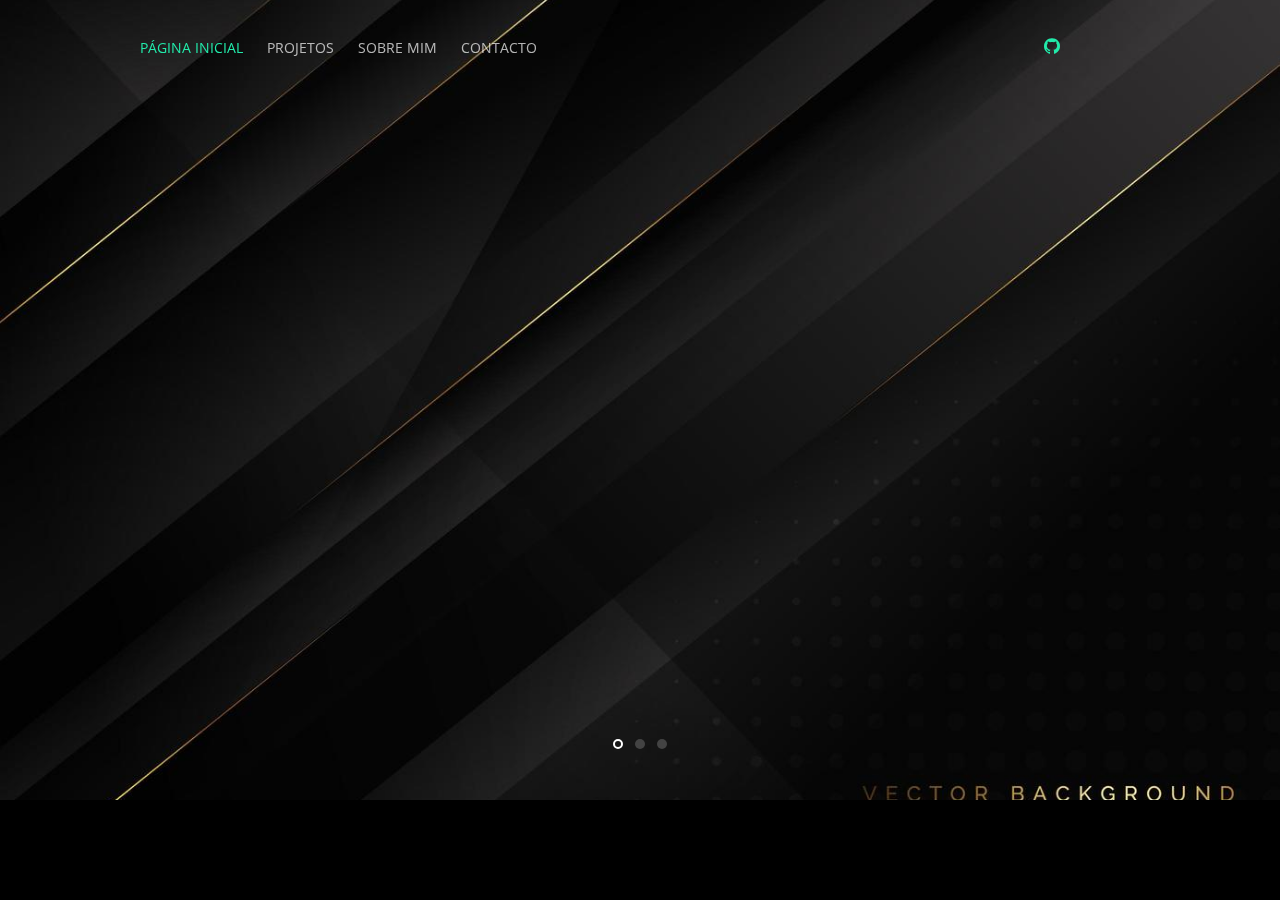
<file: index.html>
<!DOCTYPE html>

<html lang="en">

<head>
  <meta charset="utf-8">
  <meta name="viewport" content="width=device-width, initial-scale=1">
  <title>Portfolio | João Carreira</title>
  <meta name="description" content="Free Bootstrap Theme by uicookies.com">
  <meta name="keywords"
    content="free website templates, free bootstrap themes, free template, free bootstrap, free website template">

  <link href="https://fonts.googleapis.com/css?family=Open+Sans:300,400" rel="stylesheet">
  <link rel="stylesheet" href="css/styles-merged.css">
  <link rel="stylesheet" href="css/style.min.css">
  <link rel="stylesheet" href="css/custom.css">

  <!--[if lt IE 9]>
      <script src="js/vendor/html5shiv.min.js"></script>
      <script src="js/vendor/respond.min.js"></script>
    <![endif]-->
</head>

<body>

  <!-- START: header -->

  <div class="probootstrap-loader"></div>

  <header role="banner" class="probootstrap-header">
    <div class="container">

      <a href="#" class="probootstrap-burger-menu visible-xs"><i>Menu</i></a>
      <div class="mobile-menu-overlay"></div>

      <nav role="navigation" class="probootstrap-nav hidden-xs">
        <ul class="probootstrap-main-nav">
          <li class="active"><a href="index.html">Página Inicial</a></li>
          <li><a href="projects.html">Projetos</a></li>
          <li><a href="about.html">Sobre Mim</a></li>
          <li><a href="contact.html">Contacto</a></li>
        </ul>
        <ul class="probootstrap-right-nav hidden-xs">
          <li><a href="https://github.com/JoaoPCarreira" target="_blank"><i class="icon-github2"></i></a></li>
        </ul>
        <div class="extra-text visible-xs">
          <ul class="social-buttons">
            <li><a href="https://github.com/JoaoPCarreira" target="_blank"><i class="icon-github2"></i></a></li>
          </ul>
        </div>
      </nav>
    </div>
  </header>
  <!-- END: header -->
  <section class="probootstrap-slider flexslider">
    <ul class="slides">
      <li style="background-image: url(img/backgroundimg1.jpg);">
        <div class="container">
          <div class="row">
            <div class="col-md-12 text-center">
              <div class="slides-text probootstrap-animate">
                <h2>Projetos</h2>
                <p><a href="projects.html" target="_blank" class="btn btn-primary">Projetos</a></p>
              </div>
            </div>
          </div>
        </div>
      </li>
      <li style="background-image: url(img/backgroundimg1.jpg);">
        <div class="container">
          <div class="row">
            <div class="col-md-12 text-center">
              <div class="slides-text probootstrap-animate">
                <h2>Sobre mim</h2>
                <p><a href="about.html" target="_blank" class="btn btn-primary">Sobre mim</a></p>
              </div>
            </div>
          </div>
        </div>
      </li>
      <li style="background-image: url(img/backgroundimg1.jpg);">
        <div class="container">
          <div class="row">
            <div class="col-md-12 text-center">
              <div class="slides-text probootstrap-animate">
                <h2>Contacto</h2>
                <p><a href="contact.html" target="_blank" class="btn btn-primary">Contacto</a></p>
              </div>
            </div>
          </div>
        </div>
      </li>
    </ul>
  </section>

  <footer>
  </footer>

  <div class="gototop js-top">
    <a href="#" class="js-gotop"><i class="icon-chevron-thin-up"></i></a>
  </div>
  <script src="js/scripts.min.js"></script>
  <script src="js/main.min.js"></script>
  <script src="js/custom.js"></script>


</body>

</html>
</file>
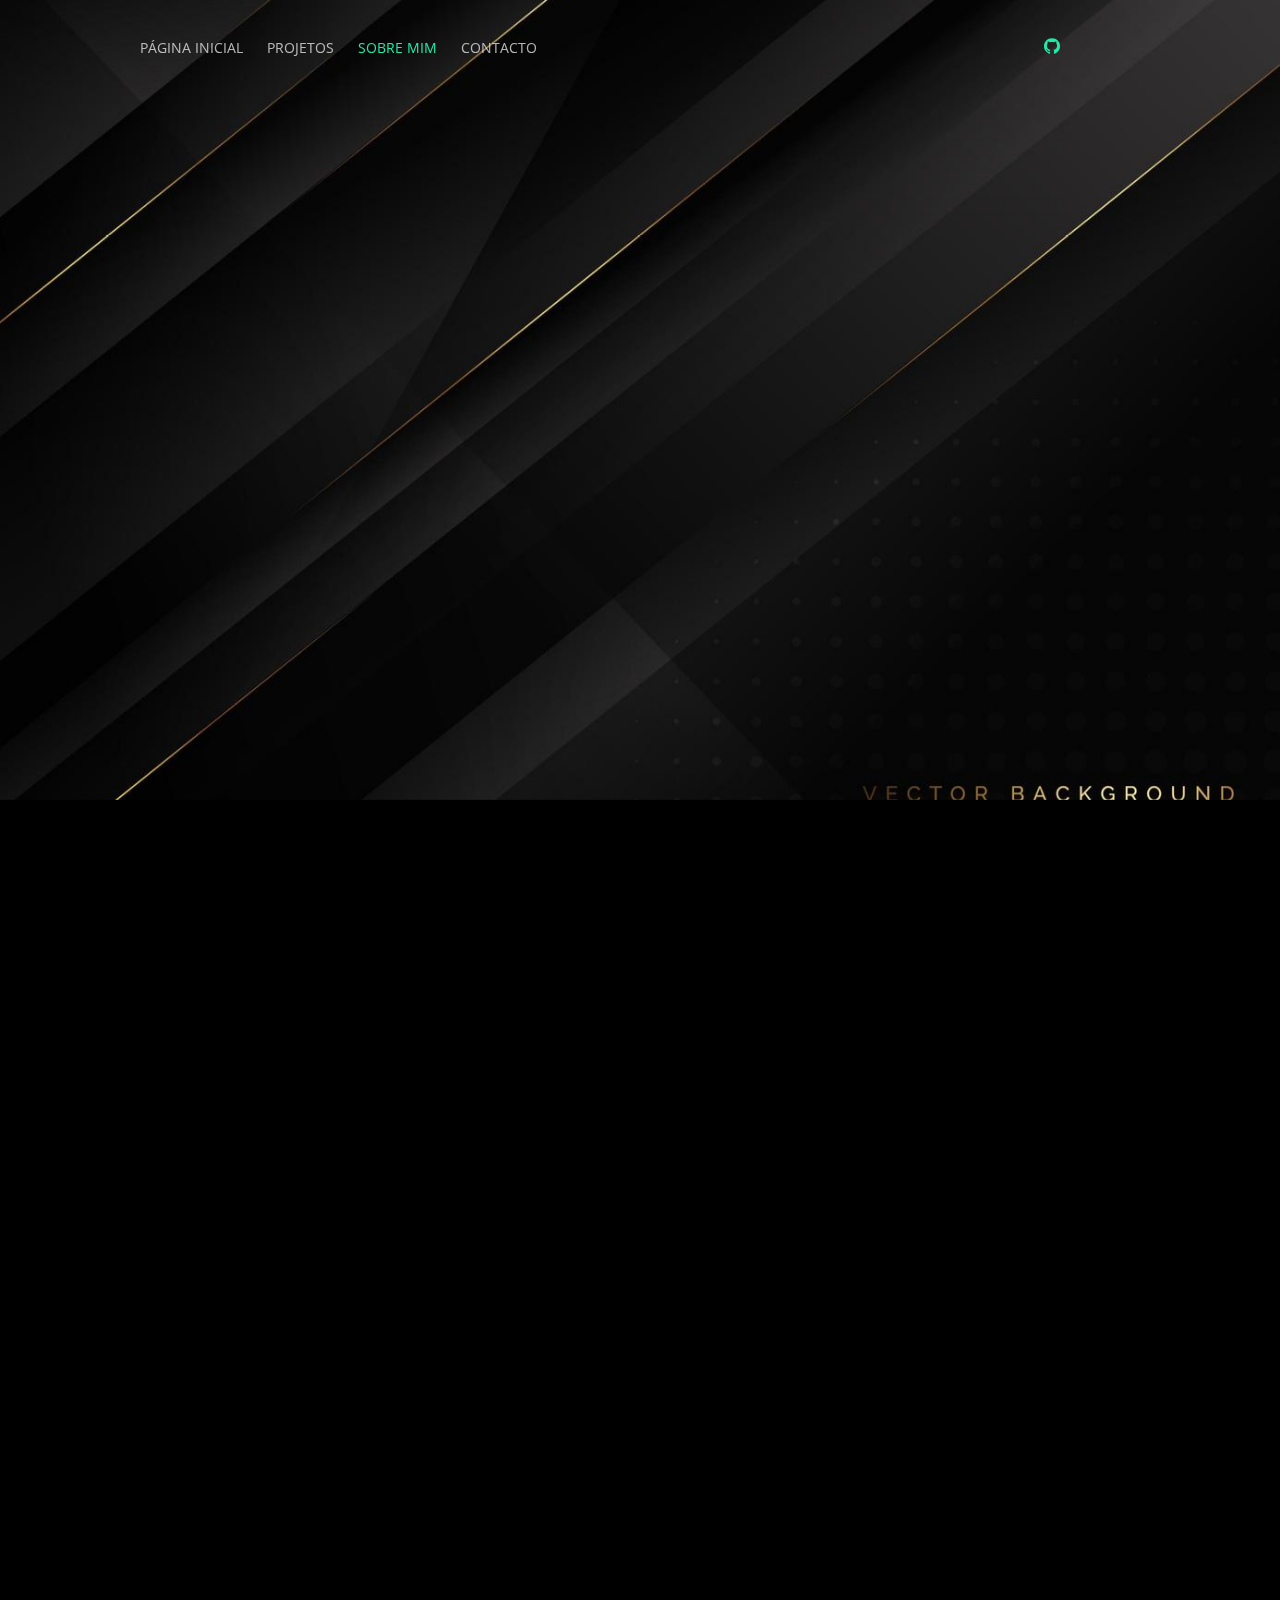
<file: about.html>
<!DOCTYPE html>
<html lang="en">

<head>
  <meta charset="utf-8">
  <meta name="viewport" content="width=device-width, initial-scale=1">
  <title>Portfolio | João Carreira</title>
  <meta name="description" content="Free Bootstrap Theme by uicookies.com">
  <meta name="keywords"
    content="free website templates, free bootstrap themes, free template, free bootstrap, free website template">

  <link href="https://fonts.googleapis.com/css?family=Open+Sans:300,400" rel="stylesheet">
  <link rel="stylesheet" href="css/styles-merged.css">
  <link rel="stylesheet" href="css/style.min.css">
  <link rel="stylesheet" href="css/custom.css">
  <link rel="stylesheet" href="css/joaocarreira.css">

  <!--[if lt IE 9]>
      <script src="js/vendor/html5shiv.min.js"></script>
      <script src="js/vendor/respond.min.js"></script>
    <![endif]-->
</head>

<body>

  <!-- START: header -->

  <div class="probootstrap-loader"></div>

  <header role="banner" class="probootstrap-header">
    <div class="container">

      <a href="#" class="probootstrap-burger-menu visible-xs"><i>Menu</i></a>
      <div class="mobile-menu-overlay"></div>

      <nav role="navigation" class="probootstrap-nav hidden-xs">
        <ul class="probootstrap-main-nav">
          <li><a href="index.html">Página Inicial</a></li>
          <li><a href="projects.html">Projetos</a></li>
          <li class="active"><a href="about.html">Sobre Mim</a></li>
          <li><a href="contact.html">Contacto</a></li>
        </ul>
        <ul class="probootstrap-right-nav hidden-xs">
          <li><a href="https://github.com/JoaoPCarreira" target="_blank"><i class="icon-github2"></i></a></li>
        </ul>
        <div class="extra-text visible-xs">
          <ul class="social-buttons">
            <li><a href="https://github.com/JoaoPCarreira" target="_blank"><i class="icon-github2"></i></a></li>
          </ul>
        </div>
      </nav>
    </div>
  </header>
  <!-- END: header -->
  <section class="probootstrap-slider flexslider">
    <ul class="slides">
      <li style="background-image: url(img/backgroundimg1.jpg);">
        <div class="container">
          <div class="row">
            <div class="col-md-12 text-center">
              <div class="slides-text probootstrap-animate">
                <h2>Sobre Mim</h2>
              </div>
            </div>
          </div>
        </div>
      </li>
    </ul>
  </section>
  <!-- END: slider  -->


  <section class="probootstrap-section">
    <div class="container">
      <div class="row">
      </div>

      <div class="row">
        <div class="col-md-4 probootstrap-animate">
          <div class="probootstrap-card probootstrap-person text-center">
            <div class="probootstrap-card-media">
              <img src="img/aboutmeimg.PNG" class="img-responsive" alt="joaoCarreira">
            </div>
            <div class="probootstrap-card-text">
              <h2 class="probootstrap-card-heading mb0">João Carreira</h2>
              <p><small>Estudante</small></p>
              <ul class="probootstrap-social">
                <li><a href="https://github.com/JoaoPCarreira" target="_blank"><i class="icon-github2"></i></a>
                </li>
              </ul>
            </div>
          </div>
        </div>
        <div class="col-md-8 probootstrap-animate">
          <div class="probootstrap-card probootstrap-person text-left">
            <div class="probootstrap-card-text">

              <i class="icon-chevron-with-circle-right">
                <span class="aboutmetextcolor">Sou o João Carreira, vivo na Serra D'el Rei e frequento o Curso
                  Profissional Técnico de
                  Gestão e Programação de Sistemas Informáticos na Escola Secundária Raul Proença.
                </span>
              </i>
              <br>
              <i class="icon-chevron-with-circle-right">
                <span class="aboutmetextcolor"><strong>Idade:</strong> 18 anos.</span>
              </i>
              <br>
              <i class="icon-chevron-with-circle-right">
                <span class="aboutmetextcolor">
                  <strong>Localidade:</strong> Serra D'el Rei.
                </span>

              </i>
              <br>
              <i class="icon-chevron-with-circle-right">
                <span class="aboutmetextcolor">
                  <strong>Hobbies:</strong> Jogar VideoJogos.
                </span>
              </i>
              <br>
              <i class="icon-chevron-with-circle-right">
                <span class="aboutmetextcolor">
                  <strong>Email:</strong> joao.faleiro.carreira@gmail.com
                </span>
              </i>

            </div>
          </div>
        </div>
      </div>
  </section>



  <section class="probootstrap-section">
    <div class="container">
      <div class="row">
      </div>

      <div class="row">
        <div class="col-md-10 probootstrap-animate">
          <h1 class="workshops"><strong>WORKSHOPS</strong></h1>
          <div class="probootstrap-card probootstrap-person text-center">
            <div class="probootstrap-card-text">
              <div class="probootstrap-card-media">
                <img src="img/mochexlgamesworld.jpg" class="img-responsive" alt="mochexl">
              </div>
              <h2 class="probootstrap-card-heading mb0">Moche XL Games World</h2>
              <p>A Moche XL Games World é uma conferência de gaming mas durante esta conferência tive a oportunidade de
                ver uma sessão de como fazer um jogo em Unity em C#</p>
            </div>
          </div>
        </div>
      </div>

      <div class="row">
        <div class="col-md-10 probootstrap-animate">
          <div class="probootstrap-card probootstrap-person text-center">
            <div class="probootstrap-card-text">
              <div class="probootstrap-card-media">
                <img src="img/arduinoday.png" class="img-responsive" alt="arduinoday">
              </div>
              <h2 class="probootstrap-card-heading mb0">Arduino Day</h2>
              <p>O Arduino Day é um dia para participar em um evento ou organizar um para a comunidade. Em portugal, o
                instituto Politécnico de Tomar organizou a 7ª edição deste evento internacional com o objetivo de
                mostrar formas criativas de usar a tecnologia na sala de aula em qualquer nível de ensino.</p>
            </div>
          </div>
        </div>
      </div>



      <div class="row">
        <div class="col-md-10 probootstrap-animate">
          <div class="probootstrap-card probootstrap-person text-center">
            <div class="probootstrap-card-text">
              <div class="probootstrap-card-media">
                <img src="img/f1inschools.jpg" class="img-responsive" alt="f1inschools">
              </div>
              <h2 class="probootstrap-card-heading mb0">F1 in Schools</h2>
              <p>F1 in schools é uma competição internacional STEM para crianças em idade escolar, na qual grupos de
                3 a 6 alunos devem projetar e fabricar um carro em miniatura a partir do Bloco Modelo F1 oficial
                usando ferramentas de design CAD/ CAM</p>
            </div>
          </div>
        </div>
      </div>
  </section>


  <section class="probootstrap-section">
    <div class="container">
      <div class="row">
      </div>

      <div class="row">
        <div class="col-md-10 probootstrap-animate">
          <h1 class="workshops"><strong>Competências digitais</strong></h1>
          <div class="probootstrap-card probootstrap-person text-center">
            <div class="probootstrap-card-text">
              <ul class="listapontos">
                <li>
                  <h2 class="title-skills">Linguagens de Programação</h2>
                  <img src="img/skills/c.svg" alt="C" class="imgskills">
                  <img src="img/skills/csharp.svg" alt="csharp" class="imgskills">
                </li>
                <li>
                  <h2 class="title-skills">Desenvolvimento Web</h2>
                  <img src="img/skills/html5.svg" alt="html" class="imgskills">
                  <img src="img/skills/css3.svg" alt="css" class="imgskills">
                </li>
                <li>
                  <h2 class="title-skills">Base de Dados</h2>
                  <img src="img/skills/mysql.svg" alt="mysql" class="imgskills">
                </li>
                <li>
                  <h2 class="title-skills">IDE's</h2>
                  <img src="img/skills/visualstudio.svg" alt="visualstudio" class="imgskills">
                  <img src="img/skills/vscode.svg" alt="visualstudiocode" class="imgskills">
                  <img src="img/skills/atom.svg" alt="atom" class="imgskills">
                </li>

              </ul>
            </div>
          </div>
        </div>
  </section>

  <section class="probootstrap-section">
    <div class="container">
      <div class="row">
      </div>

      <div class="row">
        <div class="col-md-10 probootstrap-animate">
          <h1 class="workshops"><strong>Experiência Profissional</strong></h1>
          <div class="probootstrap-card probootstrap-person text-center">
            <div class="probootstrap-card-text">
              <p></p>
              <div class="probootstrap-card-media">
                <img src="img/infomais.png" class="img-responsive" alt="mochexl">
              </div>
              <h2 class="probootstrap-card-heading mb0">Infomais</h2>
              <p>Estive a estagiar nesta empresa, desde 1 de Maio até dia 2 de Julho. Nesta empresa fiz instalações e
                remoções de Software e montagem e reparação de Hardware.</p>
            </div>
          </div>
        </div>
  </section>


  <footer>
  </footer>


  <script src="js/scripts.min.js"></script>
  <script src="js/main.min.js"></script>
  <script src="js/custom.js"></script>

</body>

</html>
</file>
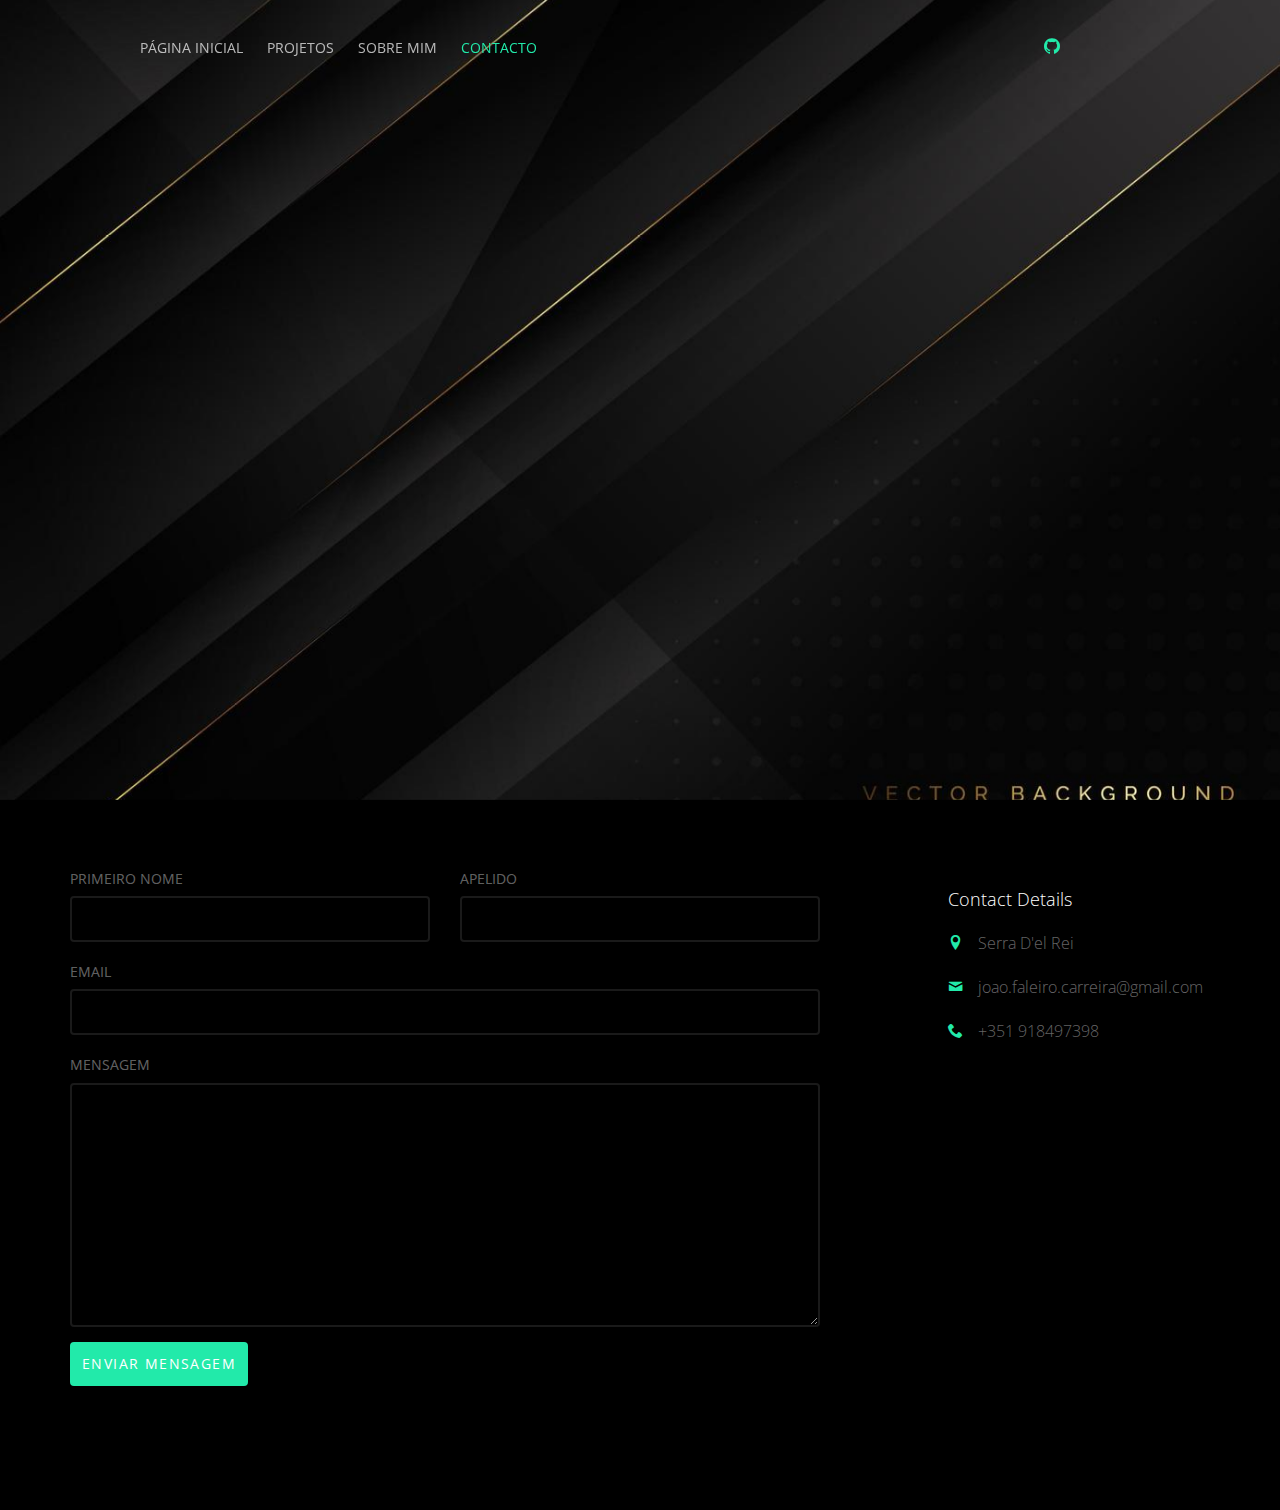
<file: contact.html>
<!DOCTYPE html>

<html lang="en">

<head>
  <meta charset="utf-8">
  <meta name="viewport" content="width=device-width, initial-scale=1">
  <title>Portfolio | João Carreira</title>
  <meta name="description" content="Free Bootstrap Theme by uicookies.com">
  <meta name="keywords"
    content="free website templates, free bootstrap themes, free template, free bootstrap, free website template">

  <link href="https://fonts.googleapis.com/css?family=Open+Sans:300,400" rel="stylesheet">
  <link rel="stylesheet" href="css/styles-merged.css">
  <link rel="stylesheet" href="css/style.min.css">
  <link rel="stylesheet" href="css/custom.css">

  <!--[if lt IE 9]>
      <script src="js/vendor/html5shiv.min.js"></script>
      <script src="js/vendor/respond.min.js"></script>
    <![endif]-->
</head>

<body>

  <!-- START: header -->

  <div class="probootstrap-loader"></div>

  <header role="banner" class="probootstrap-header">
    <div class="container">

      <a href="#" class="probootstrap-burger-menu visible-xs"><i>Menu</i></a>
      <div class="mobile-menu-overlay"></div>

      <nav role="navigation" class="probootstrap-nav hidden-xs">
        <ul class="probootstrap-main-nav">
          <li><a href="index.html">Página Inicial</a></li>
          <li><a href="projects.html">Projetos</a></li>
          <li><a href="about.html">Sobre Mim</a></li>
          <li class="active"><a href="contact.html">Contacto</a></li>
        </ul>
        <ul class="probootstrap-right-nav hidden-xs">
          <li><a href="https://github.com/JoaoPCarreira" target="_blank"><i class="icon-github2"></i></a></li>
        </ul>
        <div class="extra-text visible-xs">
          <ul class="social-buttons">
            <li><a href="https://github.com/JoaoPCarreira" target="_blank"><i class="icon-github2"></i></a></li>
          </ul>
        </div>
      </nav>
    </div>
  </header>
  <!-- END: header -->
  <section class="probootstrap-slider flexslider">
    <ul class="slides">
      <li style="background-image: url(img/backgroundimg1.jpg);">
        <div class="container">
          <div class="row">
            <div class="col-md-12 text-center">
              <div class="slides-text probootstrap-animate">
                <h2>Contacto</h2>
              </div>
            </div>
          </div>
        </div>
      </li>
    </ul>
  </section>
  <!-- END: slider  -->

  <section class="probootstrap-section">
    <div class="container">
      <div class="row">
        <div class="col-md-8">
          <form action="#" method="post" class="probootstrap-form mb60">
            <div class="row">
              <div class="col-md-6">
                <div class="form-group">
                  <label for="fname">Primeiro nome</label>
                  <input type="text" class="form-control" id="fname" name="fname">
                </div>
              </div>
              <div class="col-md-6">
                <div class="form-group">
                  <label for="lname">Apelido</label>
                  <input type="text" class="form-control" id="lname" name="lname">
                </div>
              </div>
            </div>
            <div class="form-group">
              <label for="email">Email</label>
              <input type="email" class="form-control" id="email" name="email">
            </div>
            <div class="form-group">
              <label for="message">Mensagem</label>
              <textarea cols="30" rows="10" class="form-control" id="message" name="message"></textarea>
            </div>
            <div class="form-group">
              <input type="submit" class="btn btn-primary" id="submit" name="submit" value="Enviar mensagem">
            </div>
          </form>
        </div>
        <div class="col-md-3 col-md-push-1">
          <h4>Contact Details</h4>
          <ul class="with-icon colored">
            <li><i class="icon-location2"></i> <span>Serra D'el Rei</span></li>
            <li><i class="icon-mail"></i><span>joao.faleiro.carreira@gmail.com</span></li>
            <li><i class="icon-phone2"></i><span>+351 918497398</span></li>
          </ul>
        </div>
      </div>
    </div>
  </section>

  <footer>

  </footer>


  <script src="js/scripts.min.js"></script>
  <script src="js/main.min.js"></script>
  <script src="js/custom.js"></script>

</body>

</html>
</file>
<file: css/custom.css>
/* Your custom css code goes here */
</file>
<file: css/joaocarreira.css>
span.aboutmetextcolor{
    color: #fff;
}

h1.workshops{
    text-align: center;
}


.title-skills {
    font-family: 'Lucida Sans', 'Lucida Sans Regular', 'Lucida Grande', 'Lucida Sans Unicode', Geneva, Verdana, sans-serif;
    padding-top: 20px;
    text-align: center;
}

.imgskills {
    width: 150px;
    height: auto;
    margin-right: 20px;

}

.listapontos{
    list-style-type: none;
}

.videonanoleaf{

}
</file>
<file: css/style.min.css>
/*!==============================
 * Theme Name: Haus
 * Theme URL: https://probootstrap.com/haus-free-real-estate-html5-website-template
 * Version: 1.0
 * Author: ProBootstrap.com
 * Author URL: https://probootstrap.com
 * License: Released for free under the Creative Commons Attribution 3.0 license (probootstrap.com/license)
 */.probootstrap-logo,body{font-family:"Open Sans",sans-serif}.btn,.probootstrap-footer-widget .heading{letter-spacing:.1em;text-transform:uppercase}@font-face{font-family:icomoon;src:url(../fonts/icomoon/icomoon.eot?1z9v6x);src:url(../fonts/icomoon/icomoon.eot?1z9v6x#iefix) format("embedded-opentype"),url(../fonts/icomoon/icomoon.ttf?1z9v6x) format("truetype"),url(../fonts/icomoon/icomoon.woff?1z9v6x) format("woff"),url(../fonts/icomoon/icomoon.svg?1z9v6x#icomoon) format("svg");font-weight:400;font-style:normal}html{overflow-x:hidden;font-size:1em}body{background:#000;font-size:16px;line-height:1.8;color:rgba(255,255,255,.4);font-weight:300}::selection{background:#000;color:#fff}::-moz-selection{background:#000;color:#fff}.page-title h1,.probootstrap-card .probootstrap-card-text .probootstrap-card-heading,.probootstrap-panel .panel .panel-title,.section-heading h2,.service .heading,.service.left-icon h3,h1,h2,h3,h4{margin:1.414em 0 .5em;line-height:1.2;font-weight:300;color:#fff}.page-title h1,h1{margin-top:0;font-size:1.602em}.section-heading h2,h2{font-size:1.424em}.probootstrap-card .probootstrap-card-text .probootstrap-card-heading,.service .heading,.service.left-icon h3,h3{font-size:1.266em}.probootstrap-panel .panel .panel-title,h4{font-size:1.125em}.font_small,small{font-size:.889em}figure,ol,p,ul{margin-bottom:1.3em}a{-webkit-transition:.3s all;transition:.3s all;color:#22eaaa}a:focus,a:hover{color:#f2f2f2;text-decoration:none!important}a.hover-reverse{color:#fff}a.hover-reverse:active,a.hover-reverse:focus,a.hover-reverse:hover{color:#22eaaa;text-decoration:none}.probootstrap-header{padding-top:30px;padding-bottom:30px;width:100%;z-index:12;position:absolute;top:0}.probootstrap-logo{float:left;color:#fff;padding-left:0;font-size:20px;display:block;text-transform:uppercase;font-weight:900}.probootstrap-logo:active,.probootstrap-logo:focus,.probootstrap-logo:hover{color:#fff}@media screen and (max-width:768px){.probootstrap-logo{padding-left:0}}.probootstrap-nav{margin-left:60px;text-align:left;float:left;width:calc(100% - 200px);position:relative}.probootstrap-mobile-menu-active .probootstrap-nav{text-align:left;position:fixed;display:block!important;overflow-y:auto;top:0;right:0;bottom:0;z-index:1100;height:100vh;width:300px;background:#000;padding:40px;-webkit-transition:.3s all ease-out;transition:.3s all ease-out;-webkit-transform:translateX(300px);transform:translateX(300px)}.probootstrap-mobile-menu-active .probootstrap-nav .extra-text{display:block;float:left;clear:both;margin-top:30px;color:#fff}.probootstrap-mobile-menu-active .probootstrap-nav .extra-text .social-buttons{padding:0;margin:0 0 20px}.probootstrap-mobile-menu-active .probootstrap-nav .extra-text .social-buttons li{display:inline-block;zoom:1;padding:0;margin:0}.probootstrap-mobile-menu-active .probootstrap-nav .extra-text .social-buttons li a{color:#fff;padding:10px}.probootstrap-mobile-menu-active .probootstrap-nav .extra-text .social-buttons li:first-child a{padding-left:0}.probootstrap-mobile-menu-active .probootstrap-nav .extra-text h5{text-transform:uppercase;font-size:12px;font-weight:700;letter-spacing:.1em;color:rgba(255,255,255,.5)}.probootstrap-mobile-menu-active.show .probootstrap-nav{-webkit-transform:translateX(0);transform:translateX(0)}.probootstrap-main-nav{margin:0;padding:0}.probootstrap-mobile-menu-active .probootstrap-main-nav{float:left;margin-top:40px;width:100%}.probootstrap-main-nav li{margin:0;padding:0 10px;list-style:none;display:inline;font-size:18px}.probootstrap-mobile-menu-active .probootstrap-main-nav li{margin-bottom:10px;padding-left:0;padding-right:0;display:block}.probootstrap-main-nav li a{font-weight:400;text-transform:uppercase;padding:10px 0;color:rgba(255,255,255,.7);font-size:14px}.probootstrap-main-nav li a:hover,.probootstrap-mobile-menu-active .probootstrap-main-nav li a:hover,.probootstrap-mobile-menu-active.show .probootstrap-main-nav li a{color:#fff}.probootstrap-mobile-menu-active .probootstrap-main-nav li a{margin-bottom:10px;padding:5px 0;display:block;border-bottom:none!important}.probootstrap-main-nav li.probootstrap-cta{margin-left:20px}.probootstrap-main-nav li.probootstrap-cta a{border:2px solid #fff;padding-right:20px;padding-left:20px;border-radius:4px}.probootstrap-main-nav li.probootstrap-cta a:hover{background:#fff;color:#22eaaa}.probootstrap-mobile-menu-active .probootstrap-main-nav li.probootstrap-cta{margin-left:0;margin-top:20px}.probootstrap-mobile-menu-active .probootstrap-main-nav li.probootstrap-cta a{padding-top:2px;padding-bottom:2px}.probootstrap-main-nav li.active a{color:#22eaaa}.probootstrap-main-nav li.active a:hover{color:#fff}.probootstrap-mobile-menu-active .probootstrap-main-nav li.active a{color:#22eaaa}.mobile-menu-overlay{z-index:1099;position:fixed;top:0;bottom:0;left:0;right:0;width:100vw;height:100vh;background:rgba(0,0,0,.3);opacity:0;visibility:hidden;-webkit-transition:.3s all ease-out;transition:.3s all ease-out}.probootstrap-hover-overlay:before,.probootstrap-hover-overlay:hover:before,.probootstrap-mobile-menu-active.show .mobile-menu-overlay{opacity:1;visibility:visible}.probootstrap-header-social{position:absolute;top:34px;right:60px}.probootstrap-header-social li{display:inline;list-style:none;margin-left:5px}.probootstrap-header-social li a{color:#fff}.probootstrap-right-nav{position:absolute;top:3px;right:0;margin:0;padding:0}.probootstrap-right-nav li{padding:0;margin:0;display:inline-block;zoom:1;list-style:none}.probootstrap-right-nav li a{padding:0 10px}.probootstrap-burger-menu{display:inline-block;width:18px;height:18px;cursor:pointer;text-decoration:none}.probootstrap-burger-menu i{position:relative;display:inline-block;width:18px;height:2px;color:#fff;font:700 14px/.4 Helvetica,arial;text-transform:uppercase;text-indent:-55px;background:#fff;-webkit-transition:all .2s ease-out;transition:all .2s ease-out}.probootstrap-burger-menu i::after,.probootstrap-burger-menu i::before{content:'';width:18px;height:2px;background:#fff;position:absolute;left:0;-webkit-transition:all .2s ease-out;transition:all .2s ease-out}.probootstrap-burger-menu i::before{top:-7px}.probootstrap-burger-menu i::after{bottom:-7px}.probootstrap-burger-menu:hover i::before{top:-10px}.probootstrap-burger-menu:hover i::after{bottom:-10px}.probootstrap-burger-menu.active i{background:0 0}.probootstrap-burger-menu.active i::before{top:0;-webkit-transform:rotateZ(45deg);transform:rotateZ(45deg)}.probootstrap-burger-menu.active i::after{bottom:0;-webkit-transform:rotateZ(-45deg);transform:rotateZ(-45deg)}.probootstrap-mobile-menu-active.show .probootstrap-burger-menu i{color:#fff;background:#000}.probootstrap-mobile-menu-active.show .probootstrap-burger-menu i::after,.probootstrap-mobile-menu-active.show .probootstrap-burger-menu i::before{background:#fff}.probootstrap-burger-menu{position:absolute;top:30px;right:20px}.btn{border:none;border-radius:4px;-webkit-transition:.3s all ease-in;transition:.3s all ease-in;padding:10px}.btn.btn-sm{font-size:13px;padding:5px 20px}.btn.btn-lg{line-height:1.5;padding-top:20px;padding-bottom:20px}.btn.btn-primary{border:2px solid #22eaaa;background:#22eaaa;color:#fff}.btn.btn-primary:active,.btn.btn-primary:focus,.btn.btn-primary:hover{background:#39ecb3;color:#fff;border:2px solid #39ecb3}.btn.btn-primary:active,.btn.btn-primary:focus{outline:0;border:2px solid #39ecb3}.btn.btn-ghost{background:0 0;border:2px solid #22eaaa;color:#22eaaa}.btn.btn-ghost:hover{background:#22eaaa;color:#fff;border:2px solid #22eaaa}.btn.btn-ghost:active,.btn.btn-ghost:focus{outline:0;background:0 0;color:#22eaaa;border:2px solid #22eaaa}.btn.btn-ghost.btn-ghost-white{background:0 0;border:2px solid #fff;color:#fff}.btn.btn-ghost.btn-ghost-white:hover{background:#fff;color:#22eaaa}.btn.btn-ghost.btn-ghost-white:active,.btn.btn-ghost.btn-ghost-white:focus{outline:0;background:#fff;color:#22eaaa;border:2px solid #fff}.btn.btn-black,.btn.btn-black:active,.btn.btn-black:focus,.btn.btn-black:hover{background:#000;border:1px solid #000;color:#fff}.btn.btn-black:active,.btn.btn-black:focus{outline:0}.probootstrap-section{padding:4em 0;position:relative;z-index:2}.probootstrap-section.probootstrap-section-sm{padding:3em 0}.probootstrap-section.probootstrap-border-top{border-top:1px solid rgba(0,0,0,.1)}.probootstrap-section.probootstrap-border-bottom{border-bottom:1px solid rgba(0,0,0,.1)}.probootstrap-section>.container.probootstrap-border-top{padding-top:50px;border-top:1px solid rgba(0,0,0,.1)}.probootstrap-cta,.probootstrap-footer{border-top:2px solid rgba(255,255,255,.1)}.probootstrap-section.probootstrap-section-colored,.probootstrap-section.probootstrap-section-dark{background:#ddf0f3;background:-webkit-gradient(linear,left top,right top,from(#ddf0f3),to(#22eaaa));background:linear-gradient(to right,#ddf0f3 0,#22eaaa 100%);filter:progid:DXImageTransform.Microsoft.gradient( startColorstr=$firstcolor, endColorstr=$secondcolor, GradientType=1 )}.probootstrap-section.probootstrap-section-colored .section-heading h2,.probootstrap-section.probootstrap-section-dark .section-heading h2{color:#fff}.probootstrap-section.probootstrap-section-colored .section-heading p,.probootstrap-section.probootstrap-section-dark .section-heading p{color:rgba(255,255,255,.6)}.probootstrap-section.probootstrap-section-colored .heading-with-icon,.probootstrap-section.probootstrap-section-colored .heading-with-icon i,.probootstrap-section.probootstrap-section-dark .heading-with-icon,.probootstrap-section.probootstrap-section-dark .heading-with-icon i{color:#22eaaa}.probootstrap-section.probootstrap-section-colored p,.probootstrap-section.probootstrap-section-dark .section-heading h2,.probootstrap-section.probootstrap-section-dark p{color:#fff}.probootstrap-section.probootstrap-section-dark{background:#222;color:#fff}.probootstrap-section.probootstrap-section-dark .section-heading p,.probootstrap-section.probootstrap-section-dark p{color:rgba(255,255,255,.6)}.probootstrap-section.probootstrap-section-lighter{background:#f7f7f7}@media screen and (max-width:768px){.probootstrap-section{padding:3em 0}}.probootstrap-section.probootstrap-bg{background-size:cover;background-repeat:no-repeat;background-attachment:fixed;padding:8em 0}.probootstrap-section.probootstrap-bg:before{position:absolute;content:"";background:rgba(0,0,0,.6);top:0;left:0;right:0;bottom:0;z-index:-1}.probootstrap-section.probootstrap-bg .heading{margin-top:0;margin-bottom:10px;color:#fff;font-family:"Open Sans",sans-serif;font-size:30px;line-height:30px}.probootstrap-cta :last-child,.probootstrap-panel .panel .panel-body :last-child{margin-bottom:0}.probootstrap-section.probootstrap-bg .sub-heading{font-size:20px;line-height:1.5;color:rgba(255,255,255,.7)}.probootstrap-section.probootstrap-bg .container{position:relative;z-index:2}.probootstrap-cta{border-bottom:2px solid rgba(255,255,255,.1);padding:50px 0;float:left;width:100%}.probootstrap-cta.border-bototm-none{border-bottom:none}.probootstrap-cta h2{margin-top:0;margin-bottom:0;text-transform:uppercase}.probootstrap-relative{position:relative}.probootstrap-owl-navigation{margin:0;padding:0}.probootstrap-owl-navigation.absolute{position:absolute;top:2px}@media screen and (max-width:768px){.probootstrap-owl-navigation.absolute{position:relative;margin-bottom:40px}}.probootstrap-owl-navigation.absolute.right{right:10px}.probootstrap-owl-navigation.absolute.left{left:0}.probootstrap-owl-navigation li{display:inline-block;list-style:none;margin:0;padding:0}.probootstrap-owl-navigation li a{font-size:30px;padding:0;color:#ccc}.probootstrap-owl-navigation li a:hover{color:#333}.probootstrap-footer-widget{float:left;width:100%;margin-bottom:30px}.probootstrap-footer-widget .heading{font-size:14px;margin-bottom:30px;font-weight:400}.probootstrap-footer-widget.right{text-align:right}.probootstrap-footer{padding:5em 0}@media screen and (max-width:768px){.probootstrap-footer-widget.right{text-align:left}.probootstrap-footer{padding:3em 0}}.probootstrap-footer.probootstrap-bg{background-size:cover;background-repeat:no-repeat;background-attachment:fixed;padding:8em 0;position:relative}.probootstrap-footer.probootstrap-bg a{text-decoration:none;color:#22eaaa}.probootstrap-footer.probootstrap-bg a:hover{color:#fff;text-decoration:underline}.probootstrap-card .probootstrap-card-text .probootstrap-footer.probootstrap-bg .probootstrap-card-heading,.probootstrap-footer.probootstrap-bg .probootstrap-card .probootstrap-card-text .probootstrap-card-heading,.probootstrap-footer.probootstrap-bg .probootstrap-panel .panel .panel-title,.probootstrap-footer.probootstrap-bg .service .heading,.probootstrap-footer.probootstrap-bg h2,.probootstrap-footer.probootstrap-bg h3,.probootstrap-footer.probootstrap-bg h4,.probootstrap-panel .panel .probootstrap-footer.probootstrap-bg .panel-title,.service .probootstrap-footer.probootstrap-bg .heading{color:#fff}.probootstrap-footer.probootstrap-bg:before{position:absolute;content:"";background:rgba(0,0,0,.9);top:0;left:0;right:0;bottom:0;z-index:1}.probootstrap-footer>.container{position:relative;z-index:2}.probootstrap-footer form .form-control{border:1px solid rgba(255,255,255,.2);background:0 0;-webkit-box-shadow:none;box-shadow:none;height:46px;color:#fff;-webkit-transition:.3s all ease-in;transition:.3s all ease-in}.probootstrap-footer form .form-control:active,.probootstrap-footer form .form-control:focus{outline:0;border:1px solid #fff}.probootstrap-footer form .form-control::-webkit-input-placeholder{color:rgba(255,255,255,.5)}.probootstrap-footer form .form-control::-moz-placeholder{color:rgba(255,255,255,.5)}.probootstrap-footer form .form-control:-ms-input-placeholder{color:rgba(255,255,255,.5)}.probootstrap-footer form .form-control:-moz-placeholder{color:rgba(255,255,255,.5)}.probootstrap-footer form .form-field{position:relative}.probootstrap-footer form .btn.btn-subscribe{height:40px;line-height:0;font-size:12px;font-weight:400;text-transform:uppercase;letter-spacing:.2em;border-radius:4px;border:none;position:absolute;top:3px;right:3px;padding-left:15px;padding-right:15px;background:#22eaaa;color:#fff}.probootstrap-footer form .btn.btn-subscribe:active,.probootstrap-footer form .btn.btn-subscribe:focus,.probootstrap-footer form .btn.btn-subscribe:hover{color:#000;background:#fff}.probootstrap-footer .copyright p{font-size:15px}.probootstrap-link-wrap{padding-left:40px}@media screen and (max-width:970px){.probootstrap-link-wrap{padding-left:0}}.stack-link{padding:0;margin:0;display:block}.stack-link li{list-style:none;padding:0;margin:0 0 10px}.stack-link small{font-size:12px;color:rgba(255,255,255,.2)}.stack-link a:hover small{color:#fff}.section-heading{margin-bottom:50px}.section-heading h2{font-weight:300;text-transform:uppercase;font-family:"Open Sans",sans-serif}.lead{font-size:1.125em;line-height:1.65}figure{margin-bottom:30px}figure figcaption{margin-top:20px;display:block;color:rgba(255,255,255,.3);font-size:14px;font-style:italic;-webkit-transition:.3s all ease;transition:.3s all ease}figure:focus figcaption,figure:hover figcaption{color:rgba(255,255,255,.9)}.img-border{border:2px solid rgba(255,255,255,.1);padding:10px}.probootstrap-panel .panel{background:0 0;border:none;margin-bottom:0!important;margin-top:0!important}.probootstrap-panel .panel .panel-title{margin:0!important;padding:0!important}.probootstrap-panel .panel .panel-heading{background:0 0;border-bottom:2px solid rgba(255,255,255,.1)}.probootstrap-panel .panel .panel-heading a{padding-top:10px!important;padding-bottom:15px!important;display:block;color:rgba(255,255,255,.5);position:relative}.probootstrap-panel .panel .panel-heading a:after,.probootstrap-panel .panel .panel-heading a[aria-expanded=true]:after{font-family:icomoon;font-weight:400;text-transform:none;line-height:1;position:absolute;top:50%;right:0;speak:none;font-style:normal;font-variant:normal;-webkit-font-smoothing:antialiased;-moz-osx-font-smoothing:grayscale}.probootstrap-panel .panel .panel-heading a:after{content:"\e9f7";-webkit-transform:translateY(-50%);transform:translateY(-50%)}.probootstrap-panel .panel .panel-heading a:hover{color:#fff}.probootstrap-panel .panel .panel-heading a[aria-expanded=true]{color:#22eaaa}.probootstrap-panel .panel .panel-heading a[aria-expanded=true]:after{content:"\e9e3";-webkit-transform:translateY(-50%);transform:translateY(-50%)}.probootstrap-panel .panel .panel-body{border:none!important}.probootstrap-video{position:relative}.probootstrap-video .probootstrap-video-play{position:absolute;top:0;left:0;right:0;bottom:0;z-index:10}.probootstrap-video .probootstrap-video-play i{position:absolute;top:50%;left:50%;font-size:40px;color:rgba(255,255,255,.4);-webkit-transform:translateX(-50%) translateY(-50%);transform:translateX(-50%) translateY(-50%);-webkit-transition:.3s all ease;transition:.3s all ease}.probootstrap-card.probootstrap-listing .probootstrap-card-media,.slides-text{position:relative}.probootstrap-video .probootstrap-video-play:hover i{color:#fff}.probootstrap-video .probootstrap-video-play:active,.probootstrap-video .probootstrap-video-play:focus{outline:0}.slides-text{z-index:99;padding-top:350px;max-width:600px;margin:0 auto}.slides-text h2{font-weight:100;font-size:50px;color:#fff;text-transform:uppercase}@media screen and (max-width:768px){.slides-text h2{font-size:30px}}.slides-text p{font-size:18px}@media screen and (max-width:768px){.slides-text p{font-size:16px}.slides-text{padding-top:150px}}.probootstrap-card{margin-bottom:30px;float:left;width:100%}.probootstrap-card .probootstrap-card-media.icon{font-size:30px}.probootstrap-card .probootstrap-card-media.svg-sm .svg{height:80px;margin-bottom:0}.probootstrap-card .probootstrap-card-media.colored .svg{fill:#22eaaa}.probootstrap-card .probootstrap-card-text{padding:20px}.probootstrap-card .probootstrap-card-text .probootstrap-card-heading{margin-top:0;margin-bottom:20px}.probootstrap-card .probootstrap-card-text p:last-child{margin-bottom:0}.probootstrap-card.probootstrap-listing{margin-bottom:20px;background:#fff;float:left;width:100%;-webkit-transition:.3s all ease-in-out;transition:.3s all ease-in-out;position:relative;top:0}.probootstrap-card.probootstrap-listing .probootstrap-card-media .probootstrap-love{width:40px;height:40px;line-height:40px;border-radius:50%;text-align:center;position:absolute;bottom:-20px;right:15px;background:#fff;-webkit-transition:.3s all ease-in;transition:.3s all ease-in;display:inline-block;zoom:1;-webkit-box-shadow:0 6px 8px -6px rgba(0,0,0,.1);box-shadow:0 6px 8px -6px rgba(0,0,0,.1)}.probootstrap-card.probootstrap-listing .probootstrap-card-media .probootstrap-love:focus,.probootstrap-card.probootstrap-listing .probootstrap-card-media .probootstrap-love:hover{-webkit-box-shadow:0 2px 8px -6px rgba(0,0,0,.7);box-shadow:0 2px 8px -6px rgba(0,0,0,.7);background:#22eaaa;color:#fff}.probootstrap-card.probootstrap-listing .probootstrap-card-media .probootstrap-love.active{-webkit-box-shadow:0 6px 8px -6px rgba(0,0,0,.1);box-shadow:0 6px 8px -6px rgba(0,0,0,.1);background:#22eaaa;color:#fff}.probootstrap-card.probootstrap-listing .probootstrap-card-text .probootstrap-listing-location{display:table;margin-bottom:20px}.probootstrap-card.probootstrap-listing .probootstrap-card-text .probootstrap-listing-location i,.probootstrap-card.probootstrap-listing .probootstrap-card-text .probootstrap-listing-location span{display:table-cell;vertical-align:top}.probootstrap-card.probootstrap-listing .probootstrap-card-text .probootstrap-listing-location i{position:relative;top:2px;width:25px}.probootstrap-card.probootstrap-listing .probootstrap-card-text .probootstrap-listing-location span{font-weight:400;font-size:14px;color:#bdbdbd}.probootstrap-card.probootstrap-listing .probootstrap-card-text .probootstrap-listing-category{margin-bottom:5px}.probootstrap-card.probootstrap-listing .probootstrap-card-text .probootstrap-listing-category span{display:inline-block;zoom:1;padding:2px 10px;border-radius:4px;color:#fff;text-transform:uppercase;font-size:10px}.probootstrap-card.probootstrap-listing .probootstrap-card-text .probootstrap-listing-category.for-sale span{background:#22EAAA}.probootstrap-card.probootstrap-listing .probootstrap-card-text .probootstrap-listing-category.for-rent span{background:#EE5A5A}.probootstrap-card.probootstrap-listing .probootstrap-card-text .probootstrap-listing-price{font-size:16px;color:#bdbdbd}.probootstrap-card.probootstrap-listing .probootstrap-card-text .probootstrap-listing-price strong{font-size:30px;font-weight:300;color:#22eaaa}.probootstrap-card.probootstrap-listing .probootstrap-card-extra{float:left;background:#fff;width:100%;border-top:1px solid #f0f0f0}.probootstrap-card.probootstrap-listing .probootstrap-card-extra ul{padding:0 20px;margin:0}.probootstrap-card.probootstrap-listing .probootstrap-card-extra ul li{width:25%;float:left;padding:10px 0;margin:0;list-style:none;font-size:12px;color:#000}.probootstrap-card.probootstrap-listing .probootstrap-card-extra ul li span{display:block;color:#bdbdbd}.probootstrap-card.probootstrap-listing:focus,.probootstrap-card.probootstrap-listing:hover{top:-20px;-webkit-box-shadow:0 6px 68px -6px rgba(0,0,0,.2);box-shadow:0 6px 68px -6px rgba(0,0,0,.2)}.probootstrap-card.probootstrap-person{margin-bottom:30px;padding:15px;border:2px solid rgba(255,255,255,.1)}.probootstrap-card.probootstrap-person h2{color:#fff!important}.probootstrap-card.probootstrap-person .probootstrap-card-media{padding-top:30px}.probootstrap-card.probootstrap-person .probootstrap-card-media img{height:200px;margin:0 auto;border-radius:50%}.probootstrap-card.probootstrap-person small{color:rgba(255,255,255,.3);font-weight:400}.page-title{margin-top:120px;margin-bottom:50px;text-align:left;float:left;width:100%}.page-title h1{text-transform:uppercase;color:#fff;font-weight:300}.probootstrap-home-search{padding:30px;background:rgba(0,0,0,.85);margin-top:300px;color:#fff;text-align:center;float:left;width:100%;border-radius:4px;-webkit-box-shadow:0 6px 68px -6px rgba(0,0,0,.7);box-shadow:0 6px 68px -6px rgba(0,0,0,.7)}@media screen and (max-width:768px){.probootstrap-card.probootstrap-listing:focus,.probootstrap-card.probootstrap-listing:hover{top:0}.probootstrap-home-search{margin-top:100px}}.probootstrap-home-search form{float:left;width:100%;margin-bottom:20px}.probootstrap-home-search a{color:rgba(255,255,255,.7);text-decoration:underline}.probootstrap-home-search a:hover{color:#fff}.probootstrap-home-search .heading{font-size:24px;color:#fff;margin-top:0;margin-bottom:10px;font-weight:300}.probootstrap-home-search .probootstrap-field-group .probootstrap-fields{width:calc(100% - 200px);text-align:left;float:left}@media screen and (max-width:768px){.probootstrap-home-search .probootstrap-field-group .probootstrap-fields{width:100%}}.probootstrap-home-search .probootstrap-field-group .probootstrap-fields input,.probootstrap-home-search .probootstrap-field-group .probootstrap-fields select{border-radius:0;-webkit-appearance:none;-moz-appearance:none;appearance:none;height:50px;font-size:16px;-webkit-box-shadow:none;box-shadow:none;border:none;width:100%}.probootstrap-home-search .probootstrap-field-group .probootstrap-fields input:active,.probootstrap-home-search .probootstrap-field-group .probootstrap-fields input:focus,.probootstrap-home-search .probootstrap-field-group .probootstrap-fields select:active,.probootstrap-home-search .probootstrap-field-group .probootstrap-fields select:focus{-webkit-box-shadow:none;box-shadow:none;outline:0!important}.probootstrap-home-search .probootstrap-field-group .probootstrap-fields .search-category,.probootstrap-home-search .probootstrap-field-group .probootstrap-fields .search-field{position:relative}.probootstrap-home-search .probootstrap-field-group .probootstrap-fields .search-category i,.probootstrap-home-search .probootstrap-field-group .probootstrap-fields .search-field i{position:absolute;color:rgba(0,0,0,.3);top:50%;-webkit-transform:translateY(-50%);transform:translateY(-50%)}.probootstrap-home-search .probootstrap-field-group .probootstrap-fields .search-field{float:left;width:60%}@media screen and (max-width:768px){.probootstrap-home-search .probootstrap-field-group .probootstrap-fields .search-field{width:100%;border-bottom:1px solid #f1f1f1}}.probootstrap-home-search .probootstrap-field-group .probootstrap-fields .search-field i{left:10px}.probootstrap-home-search .probootstrap-field-group .probootstrap-fields .search-field input{padding-left:40px}.probootstrap-home-search .probootstrap-field-group .probootstrap-fields .search-category{width:40%;float:left;position:relative}@media screen and (max-width:768px){.probootstrap-home-search .probootstrap-field-group .probootstrap-fields .search-category{width:100%}}.probootstrap-home-search .probootstrap-field-group .probootstrap-fields .search-category i{right:10px}.probootstrap-home-search .probootstrap-field-group .probootstrap-fields .search-category:before{content:"";position:absolute;top:7px;bottom:7px;left:0;width:1px;background:rgba(0,0,0,.1)}#map,.probootstrap-cart a,.t2{position:relative}.probootstrap-home-search .probootstrap-field-group .btn{border-radius:0;height:50px;width:200px;float:right;padding:0}.t2{top:2px}.image-popup{margin-bottom:30px;float:left;width:100%}#map{width:100%;height:500px}@media screen and (max-width:768px){.probootstrap-home-search .probootstrap-field-group .btn{width:100%}#map{height:200px}}.probootstrap-cart a .number{letter-spacing:0;position:absolute;top:0;left:10px;display:inline-block;width:25px;font-size:12px;height:25px;margin-top:-5px;line-height:25px;text-align:center;border-radius:50%;background:#22eaaa;color:#fff}.media-item,.product-item{-webkit-box-shadow:0 6px 68px -6px rgba(0,0,0,.09);box-shadow:0 6px 68px -6px rgba(0,0,0,.09);background:#fff;margin-bottom:30px;border-radius:7px;overflow:hidden}.media-item .text p:last-child,.media-item figure,.product-item .text p:last-child,.product-item figure{margin-bottom:0}.media-item .text,.product-item .text{padding:20px}.media-item .text .heading,.product-item .text .heading{font-size:20px;margin-top:0;line-height:1.4}.probootstrap-half{display:-webkit-box;display:-ms-flexbox;display:flex;-ms-flex-wrap:wrap;flex-wrap:wrap}.probootstrap-half .image-wrap,.probootstrap-half .text{width:50%}.probootstrap-half .image-wrap{overflow:hidden}@media screen and (max-width:1000px){.probootstrap-half .image-wrap,.probootstrap-half .text{width:100%}.probootstrap-half .image-wrap{height:400px;width:100%}}.probootstrap-half .image{width:100%;height:100%;background-size:cover;background-position:center center;background-repeat:no-repeat;-webkit-transition:.8s all ease-in-out;transition:.8s all ease-in-out;background-color:#22eaaa}.probootstrap-half .text{padding:100px;background:#222}.probootstrap-half .text .subtitle{color:rgba(255,255,255,.2)}.probootstrap-card .probootstrap-card-text .probootstrap-half .text .probootstrap-card-heading,.probootstrap-half .text .probootstrap-card .probootstrap-card-text .probootstrap-card-heading,.probootstrap-half .text .probootstrap-panel .panel .panel-title,.probootstrap-half .text .service .heading,.probootstrap-half .text h2,.probootstrap-half .text h3,.probootstrap-half .text h4,.probootstrap-half .text h5,.probootstrap-panel .panel .probootstrap-half .text .panel-title,.service .probootstrap-half .text .heading{color:#fff}.probootstrap-card .probootstrap-card-text .probootstrap-half .text .probootstrap-card-heading,.probootstrap-half .text .probootstrap-card .probootstrap-card-text .probootstrap-card-heading,.probootstrap-half .text .service .heading,.probootstrap-half .text h3,.service .probootstrap-half .text .heading{line-height:30px;font-size:30px;margin-bottom:30px}@media screen and (max-width:768px){.probootstrap-card .probootstrap-card-text .probootstrap-half .text .probootstrap-card-heading,.probootstrap-half .text .probootstrap-card .probootstrap-card-text .probootstrap-card-heading,.probootstrap-half .text .service .heading,.probootstrap-half .text h3,.service .probootstrap-half .text .heading{font-size:24px;line-height:24px}}.probootstrap-half .text p{color:rgba(255,255,255,.5);line-height:1.5}.probootstrap-half.reverse{position:relative}.probootstrap-half.reverse .image-wrap{position:absolute;right:0;top:0;height:100%}@media screen and (max-width:1000px){.probootstrap-half .text{width:100%;padding:30px 15px;float:left}.probootstrap-half.reverse .image-wrap{position:relative;height:400px}}.probootstrap-half .btn-ghost-white{border-color:rgba(255,255,255,.2)!important}.probootstrap-half .btn-ghost-white:active,.probootstrap-half .btn-ghost-white:focus,.probootstrap-half .btn-ghost-white:hover{background:0 0!important;color:#fff!important;border-color:#22eaaa!important}.probootstrap-half .service-item{position:relative;width:100%;float:left;margin-bottom:30px}.probootstrap-half .service-item .number{font-weight:700;font-size:100px;left:0;margin-left:-50px;top:0;color:rgba(255,255,255,.05);z-index:1;line-height:100px;position:absolute}.probootstrap-hover-overlay{position:relative;display:block;overflow:hidden;-webkit-transition:.7s all ease-out;transition:.7s all ease-out;margin-bottom:10px}.probootstrap-hover-overlay img{position:relative;z-index:1;-webkit-transition:.3s all ease-out;transition:.3s all ease-out}.probootstrap-hover-overlay:before{-webkit-transition:.3s all ease-out;transition:.3s all ease-out;content:"";top:0;left:0;right:0;bottom:0;position:absolute;background:rgba(0,0,0,.5);z-index:2}.probootstrap-hover-overlay .probootstrap-text-overlay{text-align:center;position:absolute;z-index:20;left:50%;top:50%;-webkit-transition:.4s all ease-out;transition:.4s all ease-out;opacity:1;visibility:visible;-webkit-transform:translateX(-50%) translateY(-50%);transform:translateX(-50%) translateY(-50%)}.probootstrap-card .probootstrap-card-text .probootstrap-hover-overlay .probootstrap-text-overlay .probootstrap-card-heading,.probootstrap-hover-overlay .probootstrap-text-overlay .probootstrap-card .probootstrap-card-text .probootstrap-card-heading,.probootstrap-hover-overlay .probootstrap-text-overlay .service .heading,.probootstrap-hover-overlay .probootstrap-text-overlay h3,.service .probootstrap-hover-overlay .probootstrap-text-overlay .heading{color:#fff;margin-bottom:0;margin-top:0}.probootstrap-hover-overlay .probootstrap-text-overlay p{color:rgba(255,255,255,.8);font-size:12px}.probootstrap-hover-overlay .probootstrap-text-overlay p:last-child{margin-bottom:0}.probootstrap-hover-overlay:hover img{-webkit-transform:scale(1.1);transform:scale(1.1)}.probootstrap-block-image{margin-bottom:40px;float:left;width:100%}.probootstrap-block-image figure{width:200px;margin:0 auto}.probootstrap-block-image figure img{max-width:100%;border-radius:50%}.probootstrap-block-image .probootstrap-panel .panel .panel-title,.probootstrap-block-image h4,.probootstrap-panel .panel .probootstrap-block-image .panel-title{font-size:20px;text-transform:uppercase}.probootstrap-social{padding:0;margin:0}.probootstrap-social li{display:inline;padding:0;margin:0;list-style:none}.probootstrap-social li a{padding:10px;font-size:22px}.probootstrap-social li a:hover{text-decoration:none!important}.probootstrap-social li:first-child>a{padding-left:0}.service{margin-bottom:30px;float:left;width:100%;padding:20px;border-radius:0;-webkit-box-shadow:0 6px 68px -6px rgba(0,0,0,.09);box-shadow:0 6px 68px -6px rgba(0,0,0,.09)}.service .icon{position:relative;display:block;margin:0 auto;text-align:center}.service .icon i{position:absolute;top:50%;left:50%;-webkit-transform:translateX(-50%) translateY(-50%);transform:translateX(-50%) translateY(-50%);font-size:30px;color:#fff}.service .heading{color:#fff!important}.service p:last-child{margin-bottom:0}.service.left-icon{padding:0;border:none;margin-bottom:50px!important;display:table}.service.left-icon .icon,.service.left-icon .text{display:table-cell;vertical-align:top!important}.service.left-icon .icon{height:10px!important;width:90px;position:relative;top:0;border:none}.service.left-icon .icon i{font-size:40px;position:absolute;top:20px}.service.left-icon .text{display:table-cell}.probootstrap-card .probootstrap-card-text .service.left-icon .probootstrap-card-heading,.service.left-icon .heading,.service.left-icon .probootstrap-card .probootstrap-card-text .probootstrap-card-heading,.service.left-icon h3{margin-top:0;margin-bottom:10px}.service.left-icon p:last-child{margin-bottom:0}.service.hover_service{-webkit-transition:.3s all;transition:.3s all}.service.hover_service:focus,.service.hover_service:hover{-webkit-box-shadow:0 2px 20px 0 rgba(0,0,0,.1);box-shadow:0 2px 20px 0 rgba(0,0,0,.1);border:1px solid transparent}.probootstrap-form{margin-bottom:50px}.probootstrap-form.probootstrap-form-box{background:#fff;padding:60px;-webkit-box-shadow:18px 17px 104px -24px rgba(0,0,0,.1);box-shadow:18px 17px 104px -24px rgba(0,0,0,.1)}@media screen and (max-width:768px){.probootstrap-form.probootstrap-form-box{padding:20px}}.probootstrap-form .form-note-link{font-weight:400}.probootstrap-form .form-note-link a,.probootstrap-form .form-note-link a:active,.probootstrap-form .form-note-link a:focus,.probootstrap-form .form-note-link a:hover{color:rgba(255,255,255,.4)}.probootstrap-form label{font-weight:400;font-size:14px;text-transform:uppercase}.probootstrap-form .form-control{height:46px;-webkit-box-shadow:none;box-shadow:none;font-size:16px;-webkit-appearance:none;-moz-appearance:none;appearance:none;border-radius:4px;border:2px solid rgba(255,255,255,.1);background:0 0;color:#fff;-webkit-transition:.3s all ease-out;transition:.3s all ease-out}.probootstrap-form .form-control:active,.probootstrap-form .form-control:focus{-webkit-box-shadow:none;box-shadow:none;border-color:#22eaaa}.probootstrap-form textarea.form-control{height:inherit;resize:vertical}.probootstrap-animate{opacity:0;visibility:hidden}.probootstrap-contact-info,.with-icon{padding:0;margin:0 0 30px;color:rgba(255,255,255,.4)}.probootstrap-contact-info li,.with-icon li{padding:0;margin:20px 0 15px;list-style:none;line-height:24px;display:table}.probootstrap-contact-info li>i,.probootstrap-contact-info li>span,.with-icon li>i,.with-icon li>span{vertical-align:top;display:table-cell}.probootstrap-contact-info li>i,.with-icon li>i{font-size:20px;position:relative;top:4px;width:30px}.with-icon li i{top:4px;font-size:15px}.with-icon.colored i{color:#22eaaa}.probootstrap-section-heading .sub-heading{font-size:14px;text-transform:uppercase;letter-spacing:.2em;margin-top:0}.probootstrap-section-heading .heading{margin-top:0}.row.heading h2{font-size:28px}.flexslider,.flexslider .slides>li,.flexslider2,.flexslider2 .slides>li,.slider-height{height:800px;overflow:hidden}@media screen and (max-width:480px){.flexslider,.flexslider .slides>li,.flexslider2,.flexslider2 .slides>li,.slider-height{height:inherit;height:500px}.flexslider .flex-direction-nav,.flexslider2 .flex-direction-nav{display:none}}.flexslider,.flexslider2{position:relative;z-index:2;background:0 0;border:none;margin:0;border-radius:0;color:rgba(255,255,255,.7)}.flexslider .overlay,.flexslider2 .overlay{position:absolute;top:0;left:0;bottom:0;right:0;z-index:3;background:rgba(0,0,0,.5)}.flexslider.page-inner,.flexslider.page-inner .slides>li,.flexslider2.page-inner,.flexslider2.page-inner .slides>li{height:400px}.flexslider .btn,.flexslider2 .btn{padding:15px 30px}.flexslider .probootstrap-heading,.flexslider2 .probootstrap-heading{color:#fff;font-weight:300;font-size:170px;line-height:60px;font-family:"Open Sans",sans-serif;text-transform:uppercase}@media screen and (max-width:768px){.flexslider .probootstrap-heading,.flexslider2 .probootstrap-heading{font-size:90px;line-height:70px}}.flexslider .probootstrap-heading a,.flexslider2 .probootstrap-heading a{color:rgba(255,255,255,.8);border-bottom:2px solid rgba(255,255,255,.2)}.flexslider .probootstrap-heading a:hover,.flexslider2 .probootstrap-heading a:hover{border-bottom:2px solid #fff}.flexslider .probootstrap-sub-wrap,.flexslider2 .probootstrap-sub-wrap{max-width:600px;text-align:left;font-size:20px;line-height:1.5}.flexslider .probootstrap-sub-wrap a,.flexslider2 .probootstrap-sub-wrap a{color:rgba(255,255,255,.8);border-bottom:2px solid rgba(255,255,255,.2)}.flexslider .probootstrap-sub-wrap a:hover,.flexslider2 .probootstrap-sub-wrap a:hover{border-bottom:2px solid #fff}.flexslider .text-center .probootstrap-sub-wrap,.flexslider2 .text-center .probootstrap-sub-wrap{margin:0 auto;text-align:center}.flexslider .slides>li,.flexslider2 .slides>li{background-size:cover;background-position:center center;background-repeat:none}.flexslider .slides>li.overlay:before,.flexslider2 .slides>li.overlay:before{content:"";background:rgba(255,255,255,.5);position:absolute;top:0;left:0;right:0;bottom:0}.flexslider .slides>li.overlay2:before,.flexslider2 .slides>li.overlay2:before{content:"";background:rgba(0,0,0,.8);position:absolute;top:0;left:0;right:0;bottom:0}.flexslider .flex-control-paging,.flexslider2 .flex-control-paging{position:absolute;bottom:30px;z-index:20}.flexslider .flex-direction-nav a,.flexslider2 .flex-direction-nav a{text-decoration:none;display:block;width:30px;height:30px;position:absolute;top:50%;-webkit-transform:translateY(-50%);transform:translateY(-50%);z-index:50;overflow:hidden;opacity:0;cursor:pointer;-webkit-transition:all .3s ease-in-out;transition:all .3s ease-in-out;border:2px solid rgba(255,255,255,.9);border-radius:50%;padding:30px}.flexslider .flex-direction-nav a:active,.flexslider .flex-direction-nav a:focus,.flexslider .flex-direction-nav a:hover,.flexslider2 .flex-direction-nav a:active,.flexslider2 .flex-direction-nav a:focus,.flexslider2 .flex-direction-nav a:hover{outline:0}.flexslider .flex-direction-nav a:before,.flexslider2 .flex-direction-nav a:before{font-family:icomoon;speak:none;font-style:normal;font-weight:400;font-variant:normal;text-transform:none;line-height:1;-webkit-font-smoothing:antialiased;-moz-osx-font-smoothing:grayscale;position:absolute;content:"\e929";-webkit-transition:.3s all;transition:.3s all;font-size:30px;display:inline-block;color:#fff;left:50%;top:50%;-webkit-transform:translate(-50%,-50%);transform:translate(-50%,-50%)}.flexslider .flex-direction-nav a.flex-next:before,.flexslider2 .flex-direction-nav a.flex-next:before{content:"\e92a";left:50%;top:50%;-webkit-transform:translate(-50%,-50%);transform:translate(-50%,-50%)}.flex-direction-nav .flex-prev{left:50px}.flex-direction-nav .flex-next{right:50px;text-align:right}.flexslider:hover .flex-direction-nav .flex-prev{opacity:.7;left:60px}.flexslider:hover .flex-direction-nav .flex-next:hover,.flexslider:hover .flex-direction-nav .flex-prev:hover{opacity:1;background:rgba(255,255,255,.3)}.flexslider:hover .flex-direction-nav .flex-next{opacity:.7;right:60px}.gototop,.owl-carousel .owl-controls .owl-nav .owl-next,.owl-carousel-posts .owl-controls .owl-nav .owl-next{right:20px}.flex-control-paging li a{width:10px;height:10px;display:block;background:rgba(255,255,255,.2);cursor:pointer;text-indent:-9999px;-webkit-box-shadow:none;-o-box-shadow:none;box-shadow:none;border-radius:50%;-webkit-transition:.3s all;transition:.3s all;border:2px solid transparent}.flex-control-paging li a:hover{background:#333;background:rgba(255,255,255,.8)}.flex-control-paging li a.flex-active{background:0 0;cursor:default;border:2px solid #fff}.owl-carousel{margin-bottom:100px}.owl-carousel.border-rounded .item{border:1px solid rgba(0,0,0,.1);border-radius:4px;overflow:hidden}.owl-carousel .owl-controls,.owl-carousel-posts .owl-controls{margin-top:0}.owl-carousel .owl-controls .owl-nav .owl-next,.owl-carousel .owl-controls .owl-nav .owl-prev,.owl-carousel-posts .owl-controls .owl-nav .owl-next,.owl-carousel-posts .owl-controls .owl-nav .owl-prev{top:50%;-webkit-transform:translateY(-50%);transform:translateY(-50%);z-index:9999;position:absolute;-webkit-transition:.2s all;transition:.2s all}.owl-carousel-posts .owl-controls .owl-nav .owl-next,.owl-carousel-posts .owl-controls .owl-nav .owl-prev{top:24%}.owl-carousel .owl-controls .owl-nav .owl-prev,.owl-carousel-posts .owl-controls .owl-nav .owl-prev{left:20px}.owl-carousel-fullwidth .owl-controls .owl-nav .owl-next i,.owl-carousel-fullwidth .owl-controls .owl-nav .owl-next:hover i,.owl-carousel-fullwidth .owl-controls .owl-nav .owl-prev i,.owl-carousel-fullwidth .owl-controls .owl-nav .owl-prev:hover i,.owl-carousel-posts .owl-controls .owl-nav .owl-next i,.owl-carousel-posts .owl-controls .owl-nav .owl-next:hover i,.owl-carousel-posts .owl-controls .owl-nav .owl-prev i,.owl-carousel-posts .owl-controls .owl-nav .owl-prev:hover i{color:#000}.owl-carousel-fullwidth.fh5co-light-arrow .owl-controls .owl-nav .owl-next i,.owl-carousel-fullwidth.fh5co-light-arrow .owl-controls .owl-nav .owl-next:hover i,.owl-carousel-fullwidth.fh5co-light-arrow .owl-controls .owl-nav .owl-prev i,.owl-carousel-fullwidth.fh5co-light-arrow .owl-controls .owl-nav .owl-prev:hover i{color:#fff}@media screen and (max-width:768px){.owl-theme .owl-controls .owl-nav{display:none}}.owl-theme .owl-controls .owl-nav [class*=owl-]{background:0 0!important}.owl-theme .owl-controls .owl-nav [class*=owl-] i{font-size:24px;background:rgba(0,0,0,.7)!important;padding:12px;-webkit-transition:.5s all;transition:.5s all}.owl-theme .owl-controls .owl-nav [class*=owl-]:focus i,.owl-theme .owl-controls .owl-nav [class*=owl-]:hover i{background:rgba(0,0,0,.7)!important}.owl-theme .owl-dots{position:absolute;bottom:-30px;width:100%;text-align:center}.owl-carousel-fullwidth.owl-theme .owl-dots,.owl-work.owl-theme .owl-dots{bottom:-30px;margin-bottom:-2.5em}.owl-theme .owl-dots .owl-dot span{width:8px;height:8px;background:rgba(0,0,0,.2);-webkit-transition:.2s all;transition:.2s all;border:2px solid transparent}.owl-theme .owl-dots .owl-dot span:hover{background:0 0;border:2px solid rgba(0,0,0,.2)}.owl-theme .owl-dots .owl-dot.active span,.owl-theme .owl-dots .owl-dot:hover span{background:0 0;border:2px solid #000}.probootstrap-testimony-wrap{max-width:700px;margin:0 auto;display:table}@media screen and (max-width:980px){.probootstrap-testimony-wrap{display:block;text-align:center!important}}.probootstrap-testimony-wrap blockquote,.probootstrap-testimony-wrap figure{display:table-cell;vertical-align:top}@media screen and (max-width:980px){.probootstrap-testimony-wrap blockquote,.probootstrap-testimony-wrap figure{width:100%;display:block}}.probootstrap-testimony-wrap figure{width:120px;margin:0 auto 50px}.probootstrap-testimony-wrap figure img{border-radius:50%}@media screen and (max-width:980px){.probootstrap-testimony-wrap figure{width:100%}.probootstrap-testimony-wrap figure img{max-width:inherit;width:120px!important;margin:0 auto}}.probootstrap-testimony-wrap blockquote{padding-left:40px;border-left:none}.mfp-no-margins .mfp-container,.mfp-no-margins img.mfp-img{padding:0}.probootstrap-testimony-wrap .author{margin-top:50px;display:block;font-size:14px}.mfp-fade.mfp-bg{opacity:0;-webkit-transition:all .15s ease-out;transition:all .15s ease-out}.mfp-fade.mfp-bg.mfp-ready{opacity:.8}.mfp-fade.mfp-bg.mfp-removing{opacity:0}.mfp-fade.mfp-wrap .mfp-content{opacity:0;-webkit-transition:all .15s ease-out;transition:all .15s ease-out}.mfp-fade.mfp-wrap.mfp-ready .mfp-content{opacity:1}.mfp-fade.mfp-wrap.mfp-removing .mfp-content{opacity:0}.image-link{cursor:-webkit-zoom-in;cursor:zoom-in}.mfp-with-zoom .mfp-container,.mfp-with-zoom.mfp-bg{opacity:0;-webkit-backface-visibility:hidden;-webkit-transition:all .3s ease-out;transition:all .3s ease-out}.mfp-with-zoom.mfp-ready .mfp-container{opacity:1}.mfp-with-zoom.mfp-ready.mfp-bg{opacity:.8}.gototop,.mfp-with-zoom.mfp-removing .mfp-container,.mfp-with-zoom.mfp-removing.mfp-bg{opacity:0}.mfp-no-margins .mfp-figure:after{top:0;bottom:0}.mfp-title{text-align:center;padding:6px 0}.image-source-link{color:#DDD}.probootstrap-gutter0>div[class*=col-]{padding-right:0;padding-left:0}@media screen and (max-width:480px){.probootstrap-gutter0>div[class*=col-]{padding-right:0;padding-left:0}.probootstrap-gutter10>div[class*=col-]{padding-right:5px;padding-left:5px}}.probootstrap-gutter10>div[class*=col-]{padding-right:5px;padding-left:5px}.probootstrap-gutter40>div[class*=col-]{padding-right:20px;padding-left:20px}@media screen and (max-width:480px){.probootstrap-gutter40>div[class*=col-]{padding-right:15px;padding-left:15px}}.probootstrap-gutter60>div[class*=col-]{padding-right:30px;padding-left:30px}.mb0{margin-bottom:0!important}.mb10{margin-bottom:10px!important}.mb20{margin-bottom:20px!important}.mb30{margin-bottom:30px!important}.mb40{margin-bottom:40px!important}.mb50{margin-bottom:50px!important}.mb60{margin-bottom:60px!important}.mb70{margin-bottom:70px!important}.mb80{margin-bottom:80px!important}.mb90{margin-bottom:90px!important}.mb100{margin-bottom:100px!important}.mt0{margin-top:0!important}.mt10{margin-top:10px!important}.mt20{margin-top:20px!important}.mt30{margin-top:30px!important}.mt40{margin-top:40px!important}.mt50{margin-top:50px!important}.mt60{margin-top:60px!important}.mt70{margin-top:70px!important}.mt80{margin-top:80px!important}.mt90{margin-top:90px!important}.mt100{margin-top:100px!important}.pb0{padding-bottom:0!important}.probootstrap-black-color{color:#000!important}.probootstrap-white-color{color:#fff!important}.probootstrap-primary-color{color:#22eaaa!important}.probootstrap-secondary-color{color:#ddf0f3!important}@media screen and (max-width:768px){.img-sm-responsive,.img-xs-responsive{max-width:100%}}@media screen and (max-width:480px){.probootstrap-gutter60>div[class*=col-]{padding-right:15px;padding-left:15px}.col-xxs-12{float:none;width:100%}}.probootstrap-loader{position:fixed;left:0;top:0;width:100vw;height:100vh;z-index:9999;background:url(../img/preloader.gif) center no-repeat #fff}.gototop{position:fixed;bottom:-20px;z-index:9999999;visibility:hidden;-webkit-transition:.3s all;transition:.3s all}.gototop.active{opacity:1;visibility:visible;bottom:20px}.gototop a{width:50px;height:50px;display:table;background:rgba(0,0,0,.5);color:#fff;text-align:center;border-radius:4px}.gototop a i{height:50px;display:table-cell;vertical-align:middle}.gototop a:active,.gototop a:focus,.gototop a:hover{text-decoration:none;outline:0;background:rgba(0,0,0,.9)}
</file>
